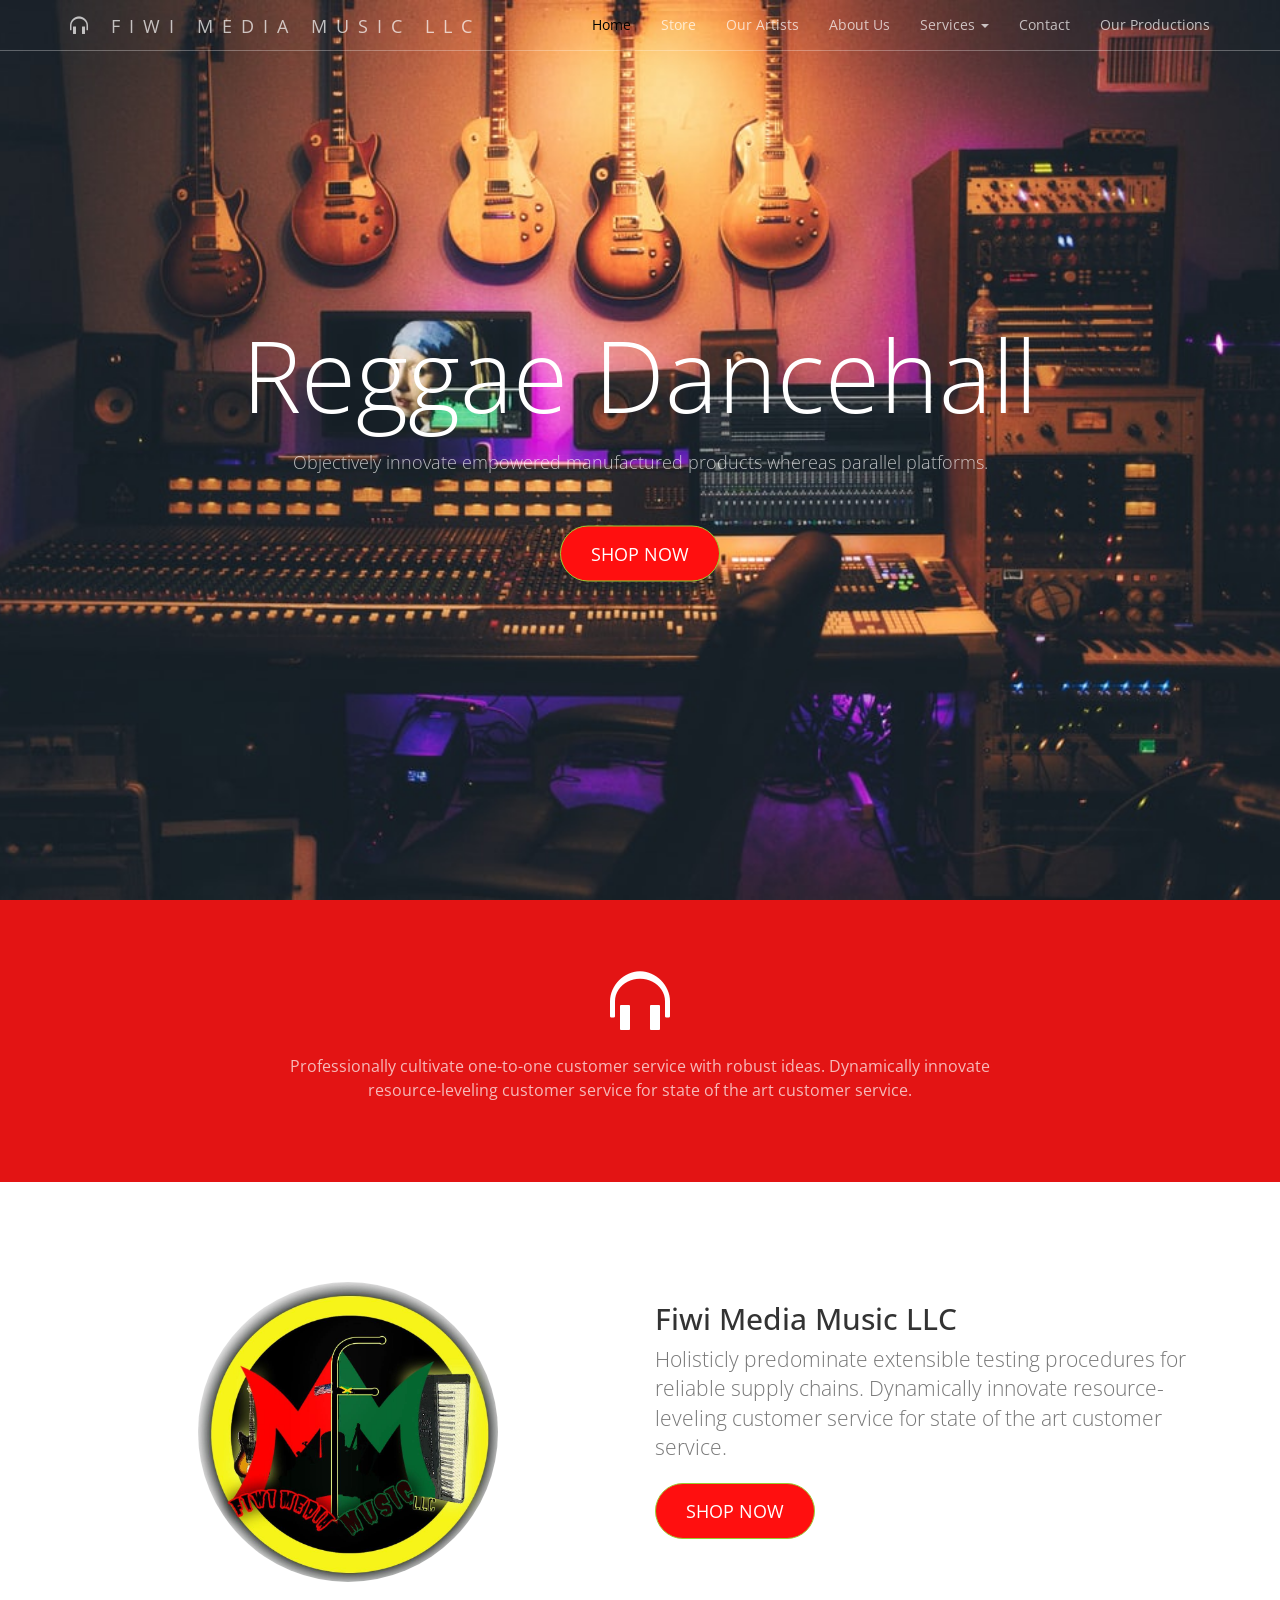
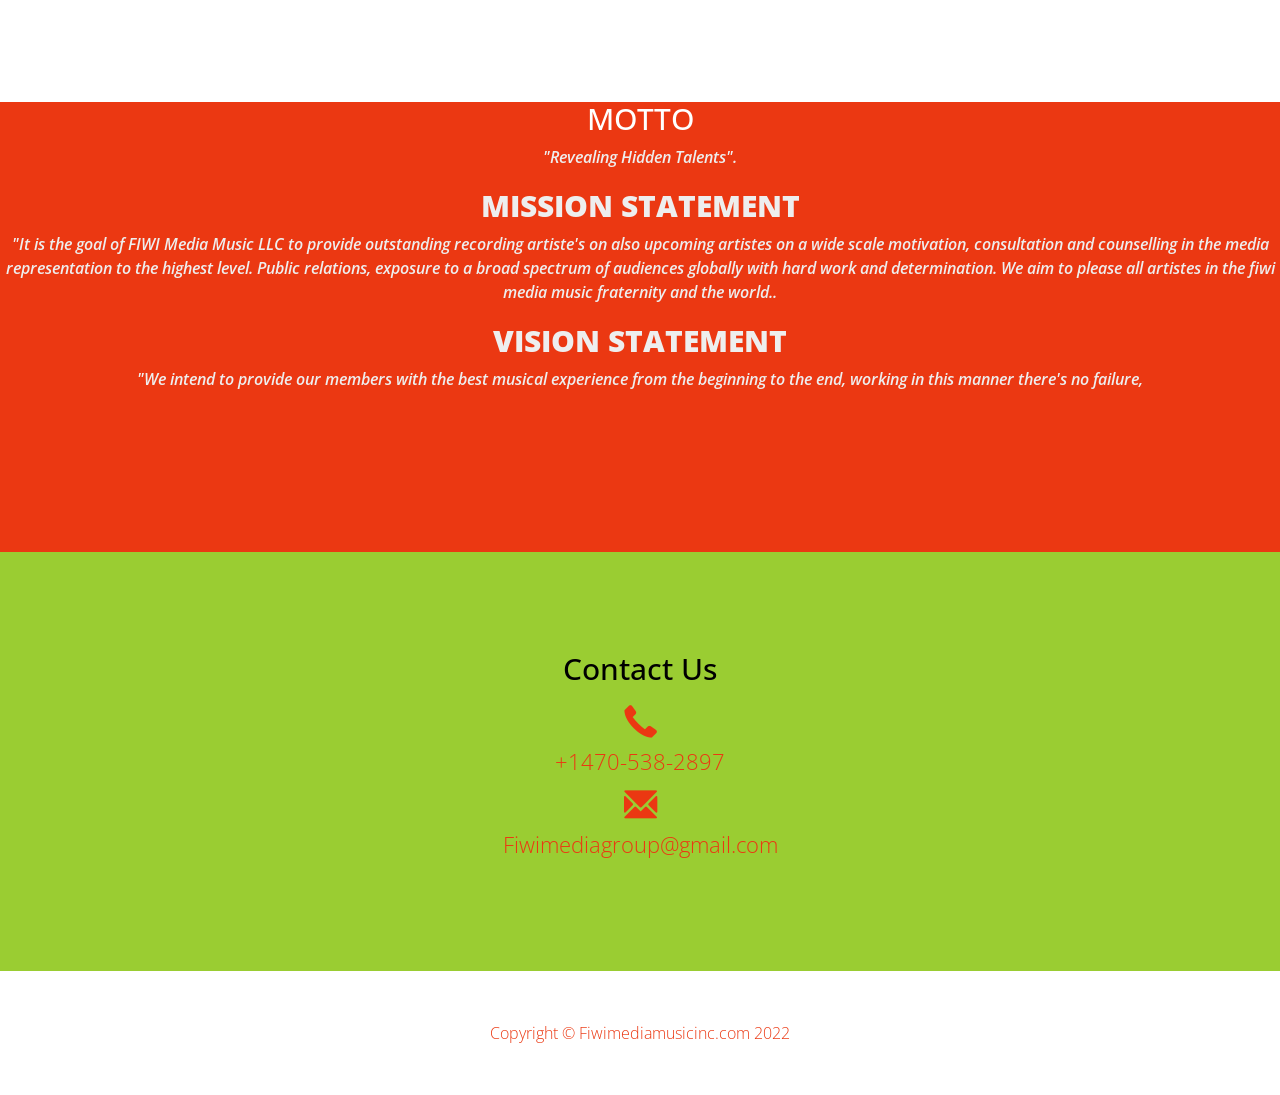
<file: about.html>
<!DOCTYPE html>
<html lang="en">
<head>

    <meta charset="utf-8">
    <meta http-equiv="X-UA-Compatible" content="IE=edge">
    <meta name="viewport" content="width=device-width, initial-scale=1">
    <title>Fiwi Media Music LLC</title>
    <link href="css/bootstrap.min.css" rel="stylesheet">
    <link href="css/custom.css" rel="stylesheet">

  
    <link href='http://fonts.googleapis.com/css?family=Open+Sans:300italic,400italic,600italic,700italic,800italic,400,300,600,700,800' rel='stylesheet' type='text/css'>
    
</head>

<body>


    <nav id="siteNav" class="navbar navbar-default navbar-fixed-top" role="navigation">
        <div class="container">
            
            <div class="navbar-header">
                <button type="button" class="navbar-toggle" data-toggle="collapse" data-target="#navbar">
                    <span class="sr-only">Toggle navigation</span>
                    <span class="icon-bar"></span>
                    <span class="icon-bar"></span>
                    <span class="icon-bar"></span>
                </button>
                <a class="navbar-brand" href="store.html">
                	<span class="glyphicon glyphicon-headphones"></span> 
                	FIWI MEDIA MUSIC LLC
                </a>
            </div>
            <div class="collapse navbar-collapse" id="navbar">
                <ul class="nav navbar-nav navbar-right">
                    <li class="active">
                        <a href="index.html">Home</a>
                    </li>
                    <li>
                        <a href="store.html">Store</a>
                    </li>
                    <li>
                        <a href="ourartists.html">Our Artists</a>
                    </li>
                    <li>
                        <a href="about.html">About Us</a>
                    </li>
					<li class="dropdown">
						<a href="#" class="dropdown-toggle" data-toggle="dropdown" role="button" aria-haspopup="true" aria-expanded="false">Services <span class="caret"></span></a>
						<ul class="dropdown-menu" aria-labelledby="about-us">
							<li><a href="#">Recording</a></li>
							<li><a href="#">Beats/Riddim</a></li>
							<li><a href="#"></a>Websites</li>
                            <li><a href="#"></a>Graphic Designing</li>
                            <li><a href="#"></a>Mix and Mastering</li>
                            <li><a href="#"></a>Artist Booking</li>
                            <li><a href="#"></a>Dj's</li>
						</ul>
					</li>
                    <li>
                        <a href="contact.html">Contact</a>
                    </li>
                    <li>
                        <a href="productions.html">Our Productions</a>
                    </li>
                </ul>
                
            </div>
        </div>
    </nav>

    <header>
        <div class="header-content">
            <div class="header-content-inner">
                <h1>Reggae Dancehall</h1>
                <p>Objectively innovate empowered manufactured products whereas parallel platforms.</p>
                <a href="#" class="btn btn-primary btn-lg">Shop Now</a>
            </div>
        </div>
    </header>

	
    <section class="intro">
        <div class="container">
            <div class="row">
                <div class="col-lg-8 col-lg-offset-2">
                	<span class="glyphicon glyphicon-headphones" style="font-size: 60px"></span>
                    <h2 class="section-heading"></h2>
                    <p class="text-light">Professionally cultivate one-to-one customer service with robust ideas. Dynamically innovate resource-leveling customer service for state of the art customer service.</p>
                </div>
            </div>
        </div>
    </section>
    <section>
      <section class="content">
        <div class="container">
            <div class="row">
                <div class="col-sm-6">
                    <img class="img-responsive img-circle center-block" src="images/logo.jpg" width="300px" alt="">
                </div>
                <div class="col-sm-6">
                  <h2 class="section-header">Fiwi Media Music LLC</h2>
                  <p class="lead text-muted">Holisticly predominate extensible testing procedures for reliable supply chains. Dynamically innovate resource-leveling customer service for state of the art customer service.</p>
                  <a href="https://music.apple.com/us/album/spiritual-energy/1620074470" class="btn btn-primary btn-lg">Shop Now</a>
                </div>                
                
            </div>
        </div>
    </section>

    <div class="about-section">
      <h2 class="aboutthis">MOTTO</h2>
      <p class="dread1">"Revealing Hidden Talents".</p>
      <h2 class="dread">MISSION STATEMENT</h2>
      <p class="dread1">"It is the goal of FIWI Media Music LLC  to provide outstanding recording artiste's on also upcoming artistes on a wide scale motivation, consultation and counselling in the media representation to the highest level. Public relations, exposure to a broad spectrum of audiences globally with hard work and determination.

        We aim to please all artistes in the fiwi media music  fraternity and the world..</p>
        <h2 class="dread">VISION STATEMENT</h2>
        <p class="dread1">"We intend to provide our members with the best musical experience from the beginning to the end, working in this manner there's no failure,</p>
    </div>
    </section>
	
    


    
    </section>
    <footer class="page-footer">	
        <div class="contact">
        	<div class="container">
				<h2 class="section-heading">Contact Us</h2>
				<p><span class="glyphicon glyphicon-earphone"></span><br> +1470-538-2897</p>
				<p><span class="glyphicon glyphicon-envelope"></span><br> Fiwimediagroup@gmail.com</p>
        	</div>
        </div>     
        <div class="small-print">
        	<div class="container">
        		<p>Copyright &copy; Fiwimediamusicinc.com 2022</p>
        	</div>
        </div>
        
    </footer>

  
    <script src="js/jquery-1.11.3.min.js"></script>
    <script src="js/bootstrap.min.js"></script>
    <script src="js/jquery.easing.min.js"></script>
    <script src="js/custom.js"></script>

</body>

</html>
</file>
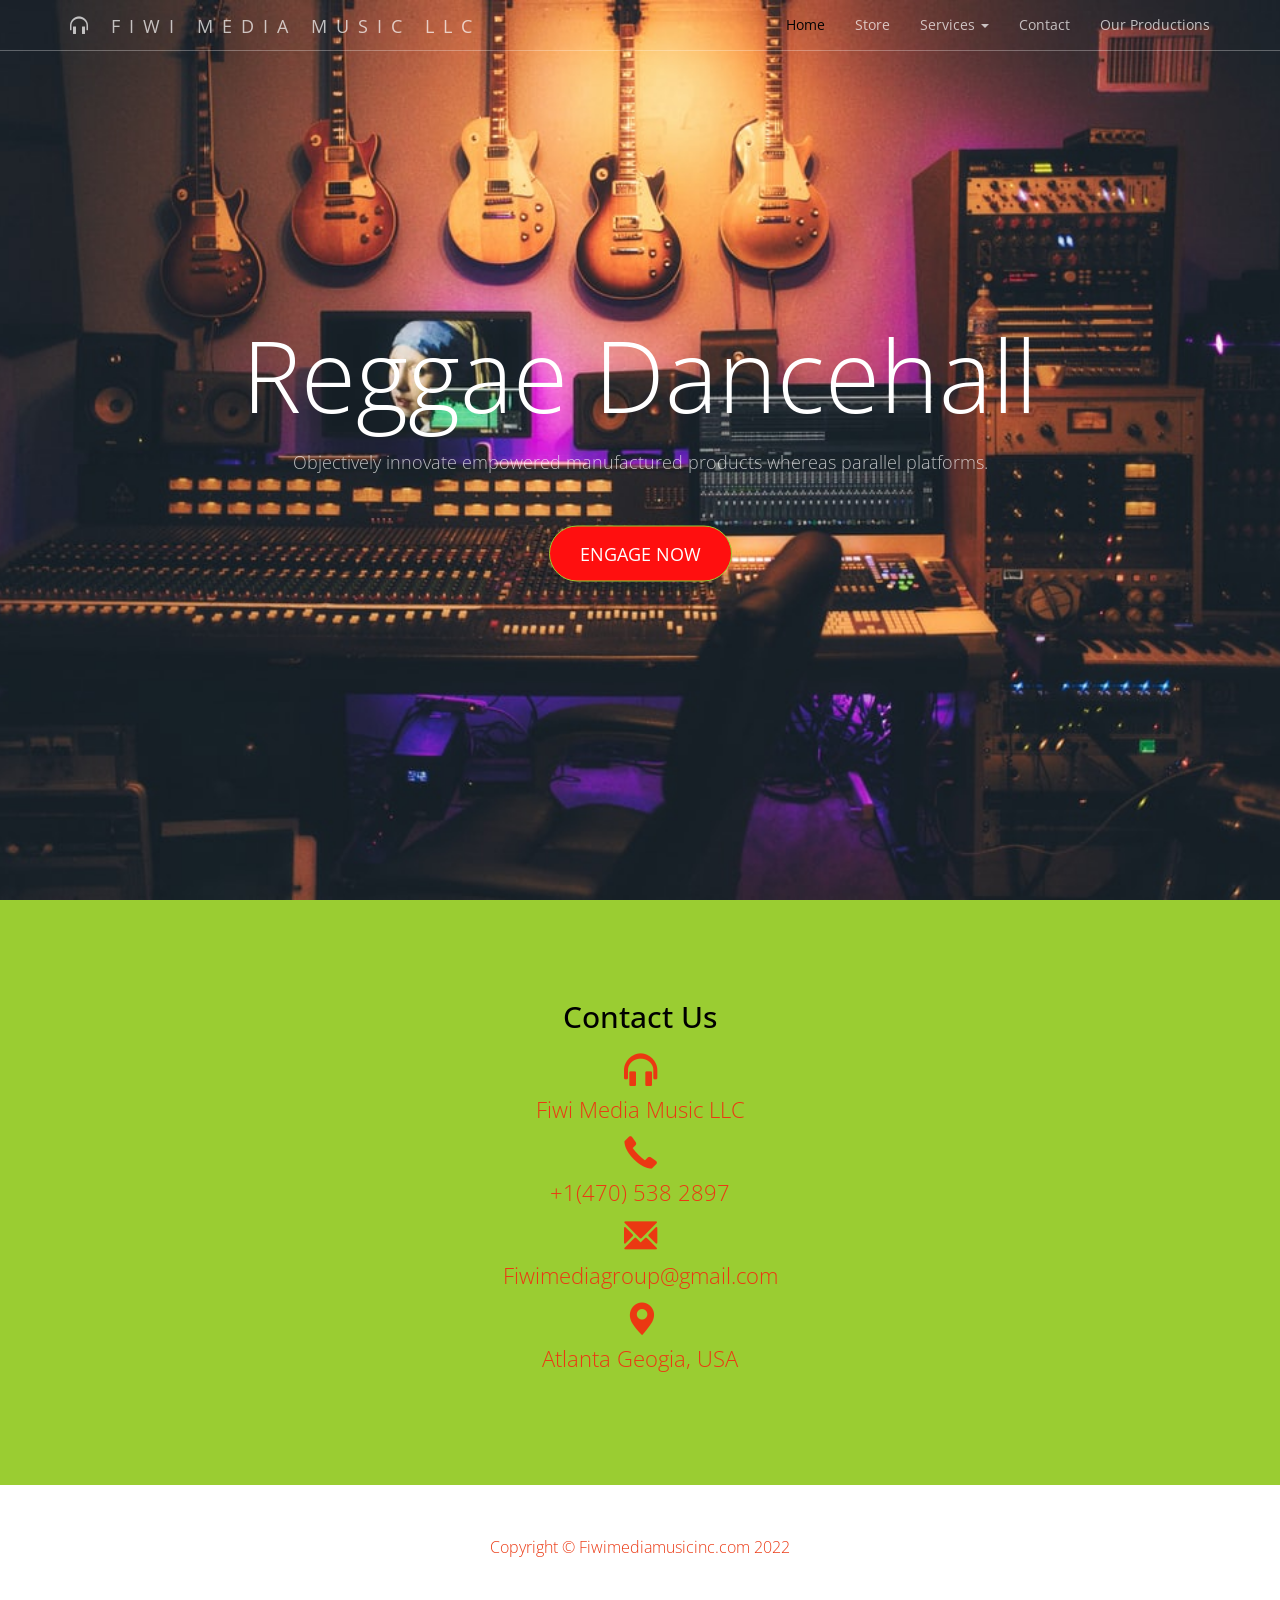
<file: contact.html>
<!DOCTYPE html>
<html lang="en">
<head>

    <meta charset="utf-8">
    <meta http-equiv="X-UA-Compatible" content="IE=edge">
    <meta name="viewport" content="width=device-width, initial-scale=1">
    <title>Fiwi Media Music LLC</title>
    <link href="css/bootstrap.min.css" rel="stylesheet">
    <link href="css/custom.css" rel="stylesheet">

  
    <link href='http://fonts.googleapis.com/css?family=Open+Sans:300italic,400italic,600italic,700italic,800italic,400,300,600,700,800' rel='stylesheet' type='text/css'>
    
</head>

<body>


    <nav id="siteNav" class="navbar navbar-default navbar-fixed-top" role="navigation">
        <div class="container">
            
            <div class="navbar-header">
                <button type="button" class="navbar-toggle" data-toggle="collapse" data-target="#navbar">
                    <span class="sr-only">Toggle navigation</span>
                    <span class="icon-bar"></span>
                    <span class="icon-bar"></span>
                    <span class="icon-bar"></span>
                </button>
                <a class="navbar-brand" href="store.html">
                	<span class="glyphicon glyphicon-headphones"></span> 
                	FIWI MEDIA MUSIC LLC
                </a>
            </div>
            <div class="collapse navbar-collapse" id="navbar">
                <ul class="nav navbar-nav navbar-right">
                    <li class="active">
                        <a href="index.html">Home</a>
                    </li>
                    <li>
                        <a href="store.html">Store</a>
                    </li>
					<li class="dropdown">
						<a href="#" class="dropdown-toggle" data-toggle="dropdown" role="button" aria-haspopup="true" aria-expanded="false">Services <span class="caret"></span></a>
						<ul class="dropdown-menu" aria-labelledby="about-us">
							<li><a href="#">Studio Items</a></li>
							<li><a href="#">Beats/Riddim</a></li>
							<li><a href="#"></a>Websites</li>
                            <li><a href="#"></a>Graphic Designing</li>
                            <li><a href="#"></a>Mix and Mastering</li>
                            <li><a href="#"></a>Artist Booking</li>
                            <li><a href="#"></a>Dj's</li>
						</ul>
					</li>
                    <li>
                        <a href="contact.html">Contact</a>
                    </li>
                    <li>
                        <a href="productions.html">Our Productions</a>
                    </li>
                </ul>
                
            </div>
        </div>
    </nav>

    <header>
        <div class="header-content">
            <div class="header-content-inner">
                <h1>Reggae Dancehall</h1>
                <p>Objectively innovate empowered manufactured products whereas parallel platforms.</p>
                <a href="#" class="btn btn-primary btn-lg">Engage Now</a>
            </div>
        </div>
    </header>

	
    <footer class="page-footer">	
        <div class="contact">
        	<div class="container">
				<h2 class="section-heading">Contact Us</h2>
                <p><span class="glyphicon glyphicon-headphones"></span><br> Fiwi Media Music LLC</p>
				<p><span class="glyphicon glyphicon-earphone"></span><br> +1(470) 538 2897</p>
				<p><span class="glyphicon glyphicon-envelope"></span><br> Fiwimediagroup@gmail.com</p>
                <p><span class="glyphicon glyphicon-map-marker"></span><br> Atlanta Geogia, USA</p>
                
        	</div>
        </div>     
        <div class="small-print">
        	<div class="container">
        		<p>Copyright &copy; Fiwimediamusicinc.com 2022</p>
        	</div>
        </div>
        
    </footer>

  
    <script src="js/jquery-1.11.3.min.js"></script>
    <script src="js/bootstrap.min.js"></script>
    <script src="js/jquery.easing.min.js"></script>
    <script src="js/custom.js"></script>

</body>

</html>
</file>
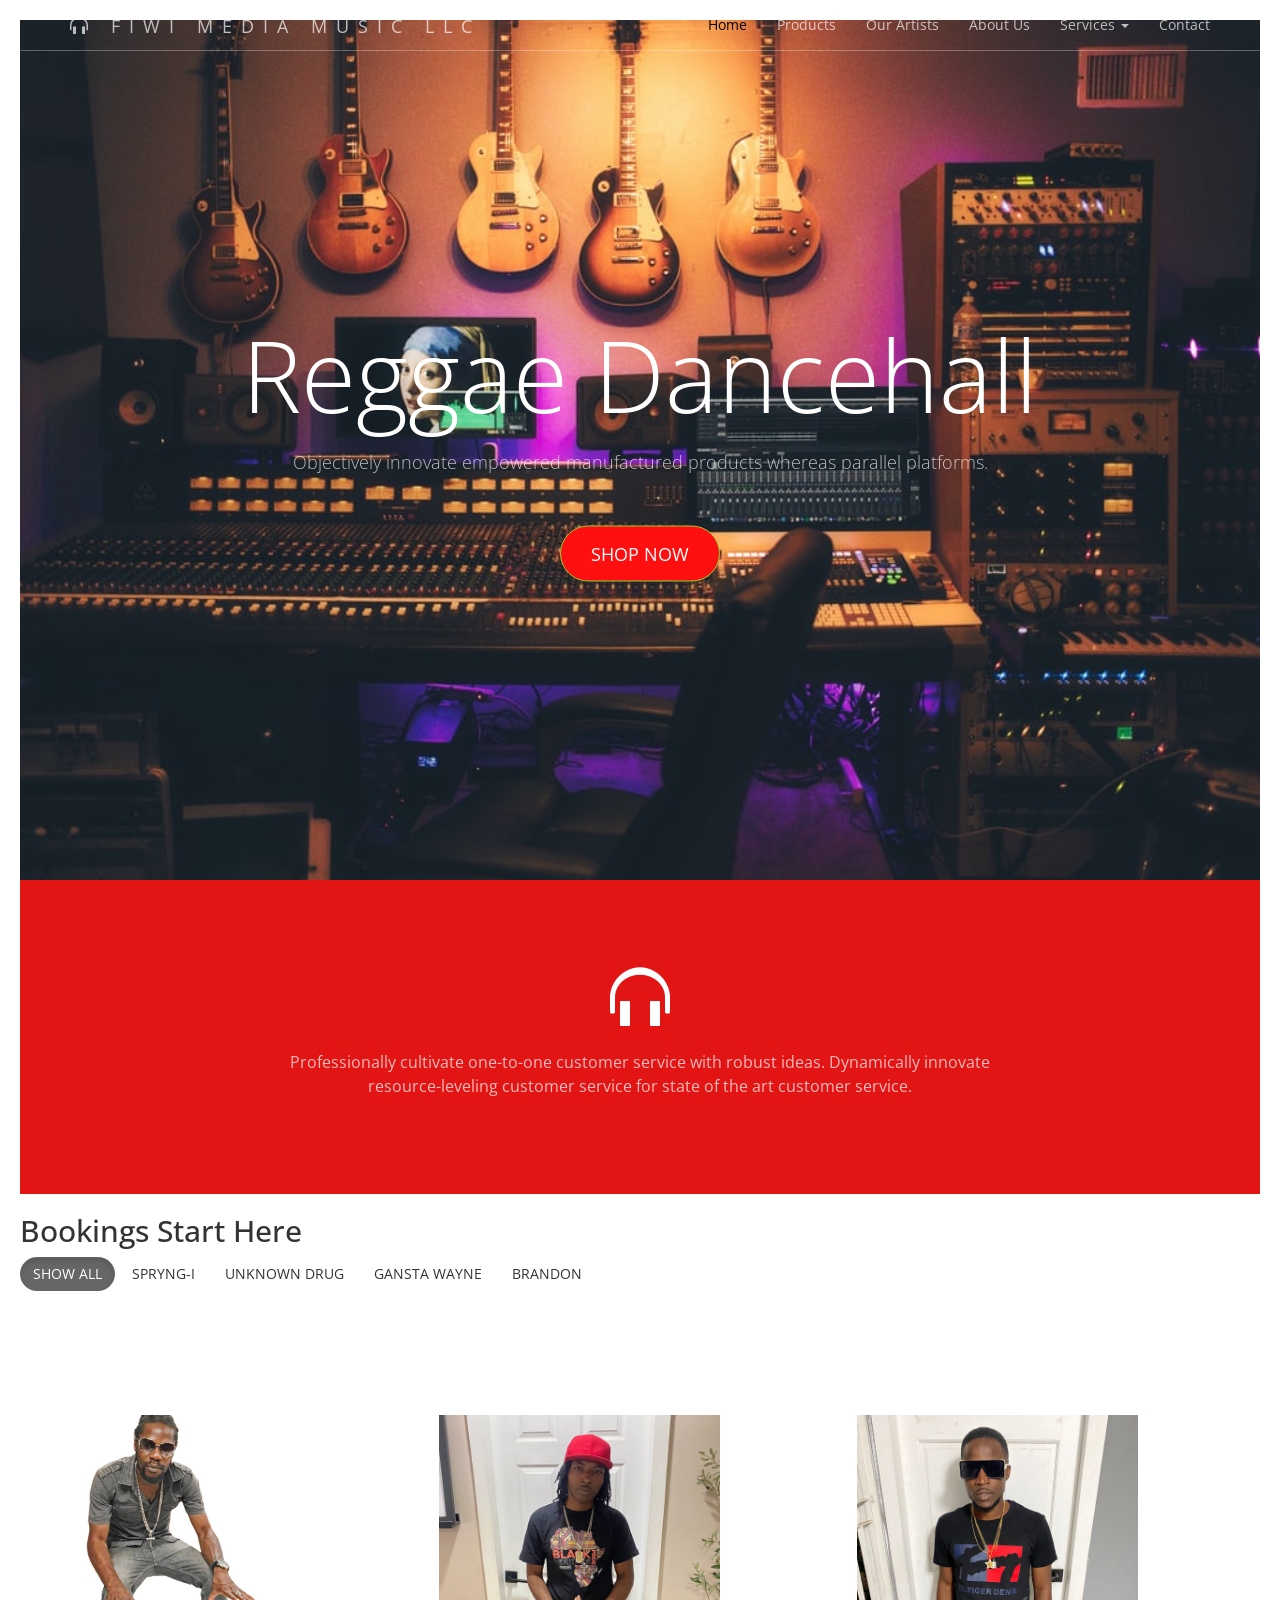
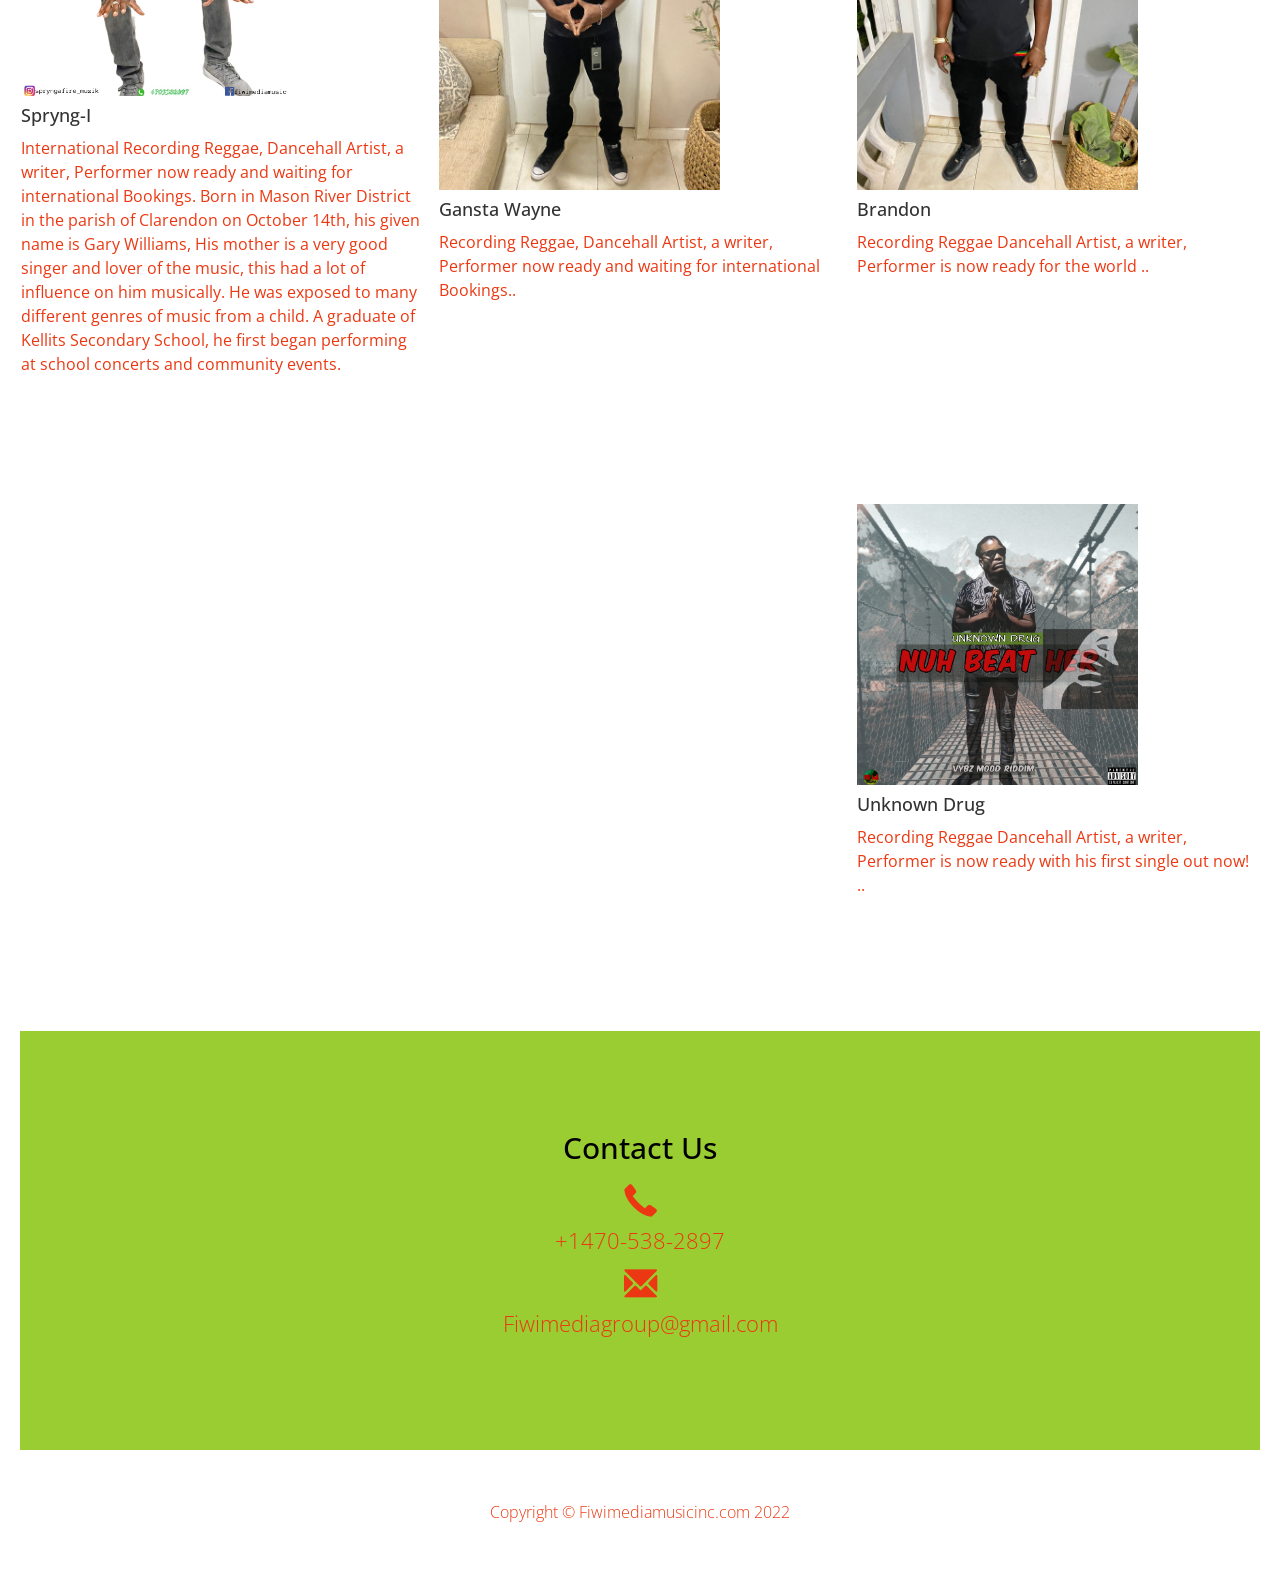
<file: ourartists.html>
<!DOCTYPE html>
<html lang="en">
<head>

    <meta charset="utf-8">
    <meta http-equiv="X-UA-Compatible" content="IE=edge">
    <meta name="viewport" content="width=device-width, initial-scale=1">
    <title>Fiwi Media Music LLC</title>
    <link href="css/booking.css" rel="stylesheet">
    <link href="css/bootstrap.min.css" rel="stylesheet">
    <link href="css/custom.css" rel="stylesheet">
    
  
    <link href='http://fonts.googleapis.com/css?family=Open+Sans:300italic,400italic,600italic,700italic,800italic,400,300,600,700,800' rel='stylesheet' type='text/css'>
    
</head>

<body>


    <nav id="siteNav" class="navbar navbar-default navbar-fixed-top" role="navigation">
        <div class="container">
            
            <div class="navbar-header">
                <button type="button" class="navbar-toggle" data-toggle="collapse" data-target="#navbar">
                    <span class="sr-only">Toggle navigation</span>
                    <span class="icon-bar"></span>
                    <span class="icon-bar"></span>
                    <span class="icon-bar"></span>
                </button>
                <a class="navbar-brand" href="#">
                	<span class="glyphicon glyphicon-headphones"></span> 
                	FIWI MEDIA MUSIC LLC
                </a>
            </div>
            <div class="collapse navbar-collapse" id="navbar">
                <ul class="nav navbar-nav navbar-right">
                    <li class="active">
                        <a href="index.html">Home</a>
                    </li>
                    <li>
                        <a href="product.html">Products</a>
                    </li>
                    <li>
                        <a href="ourartists.html">Our Artists</a>
                    </li>
                    <li>
                        <a href="about.html">About Us</a>
                    </li>
                   
					<li class="dropdown">
						<a href="#" class="dropdown-toggle" data-toggle="dropdown" role="button" aria-haspopup="true" aria-expanded="false">Services <span class="caret"></span></a>
						<ul class="dropdown-menu" aria-labelledby="about-us">
							<li><a href="#">Recording</a></li>
							<li><a href="#">Beats/Riddim</a></li>
							<li><a href="#"></a>Websites</li>
                            <li><a href="#"></a>Graphic Designing</li>
                            <li><a href="#"></a>Mix and Mastering</li>
                            <li><a href="#"></a>Artist Booking</li>
                            <li><a href="#"></a>Dj's</li>
						</ul>
					</li>
                    <li>
                        <a href="contact.html">Contact</a>
                    </li>
                </ul>
                
            </div>
        </div>
    </nav>

    <header>
        <div class="header-content">
            <div class="header-content-inner">
                <h1>Reggae Dancehall</h1>
                <p>Objectively innovate empowered manufactured products whereas parallel platforms.</p>
                <a href="#" class="btn btn-primary btn-lg">Shop Now</a>
            </div>
        </div>
    </header>

	
    <section class="intro">
        <div class="container">
            <div class="row">
                <div class="col-lg-8 col-lg-offset-2">
                	<span class="glyphicon glyphicon-headphones" style="font-size: 60px"></span>
                    <h2 class="section-heading"></h2>
                    <p class="text-light">Professionally cultivate one-to-one customer service with robust ideas. Dynamically innovate resource-leveling customer service for state of the art customer service.</p>
                </div>
            </div>
        </div>
    </section>
    <section>
        <h2>Bookings Start Here</h2>
        <div id="myBtnContainer">
          <button class="btn active" onclick="filterSelection('all')"> Show all</button>
          <button class="btn" onclick="filterSelection('spryng-i')"> Spryng-i</button>
          <button class="btn" onclick="filterSelection('Unknown-drug')"> Unknown Drug</button>
          <button class="btn" onclick="filterSelection('gansta-wayne')"> Gansta Wayne</button>
          <button class="btn" onclick="filterSelection('brandon')"> Brandon</button>
        </div>
        
        <!-- Portfolio Gallery Grid -->
        <div class="row">
          <div class="column spryng-i">
            <div class="content">
              <img src="images/Spryng-i.jpg" alt="Spryng-i" style="width:70%">
              <h4>Spryng-I</h4>
              <p>International Recording Reggae, Dancehall Artist, a writer, Performer now ready and waiting for international Bookings.
                Born in Mason River District in the parish of Clarendon on October 14th, 
                his given name is Gary Williams, His mother is a very good singer and  lover of the music, 
                this had a lot of influence on him musically. He was exposed to many different genres of music from a child. A graduate of Kellits Secondary School, 
                he first began performing at school concerts and community events.</p>
            </div>
          </div>
          <div class="column gansta-wayne">
            <div class="content">
              <img src="/images/ganstawayne.jpg" alt="Gansta Wayne" style="width:70%">
              <h4>Gansta Wayne</h4>
              <p> Recording Reggae, Dancehall Artist, a writer, Performer now ready and waiting for international Bookings..</p>
            </div>
          </div>
          <div class="column brandon">
            <div class="content">
              <img src="/images/brandon.jpg" alt="Brandon" style="width:70%">
              <h4>Brandon</h4>
              <p> Recording Reggae Dancehall Artist, a writer, Performer is now ready for the world ..</p>
            </div>
          </div>
        
          <div class="column Unknown-drug">
            <div class="content">
              <img src="/images/drugboss.jpg" alt="Unknowndrug" style="width:70%">
              <h4>Unknown Drug </h4>
              <p>Recording Reggae Dancehall Artist, a writer, Performer is now ready with his first single out now! ..</p>
            </div>
          </div>
         
         
        
         
         
         
        <!-- END GRID -->
        </div> 
    </section>


        </div>
    </section>
    <footer class="page-footer">	
        <div class="contact">
        	<div class="container">
				<h2 class="section-heading">Contact Us</h2>
				<p><span class="glyphicon glyphicon-earphone"></span><br> +1470-538-2897</p>
				<p><span class="glyphicon glyphicon-envelope"></span><br> Fiwimediagroup@gmail.com</p>
        	</div>
        </div>     
        <div class="small-print">
        	<div class="container">
        		<p>Copyright &copy; Fiwimediamusicinc.com 2022</p>
        	</div>
        </div>
        
    </footer>

  
    <script src="js/jquery-1.11.3.min.js"></script>
    <script src="js/bootstrap.min.js"></script>
    <script src="js/jquery.easing.min.js"></script>
    <script src="js/custom.js"></script>
    <script src="js/booking.js"></script>

</body>

</html>
</file>
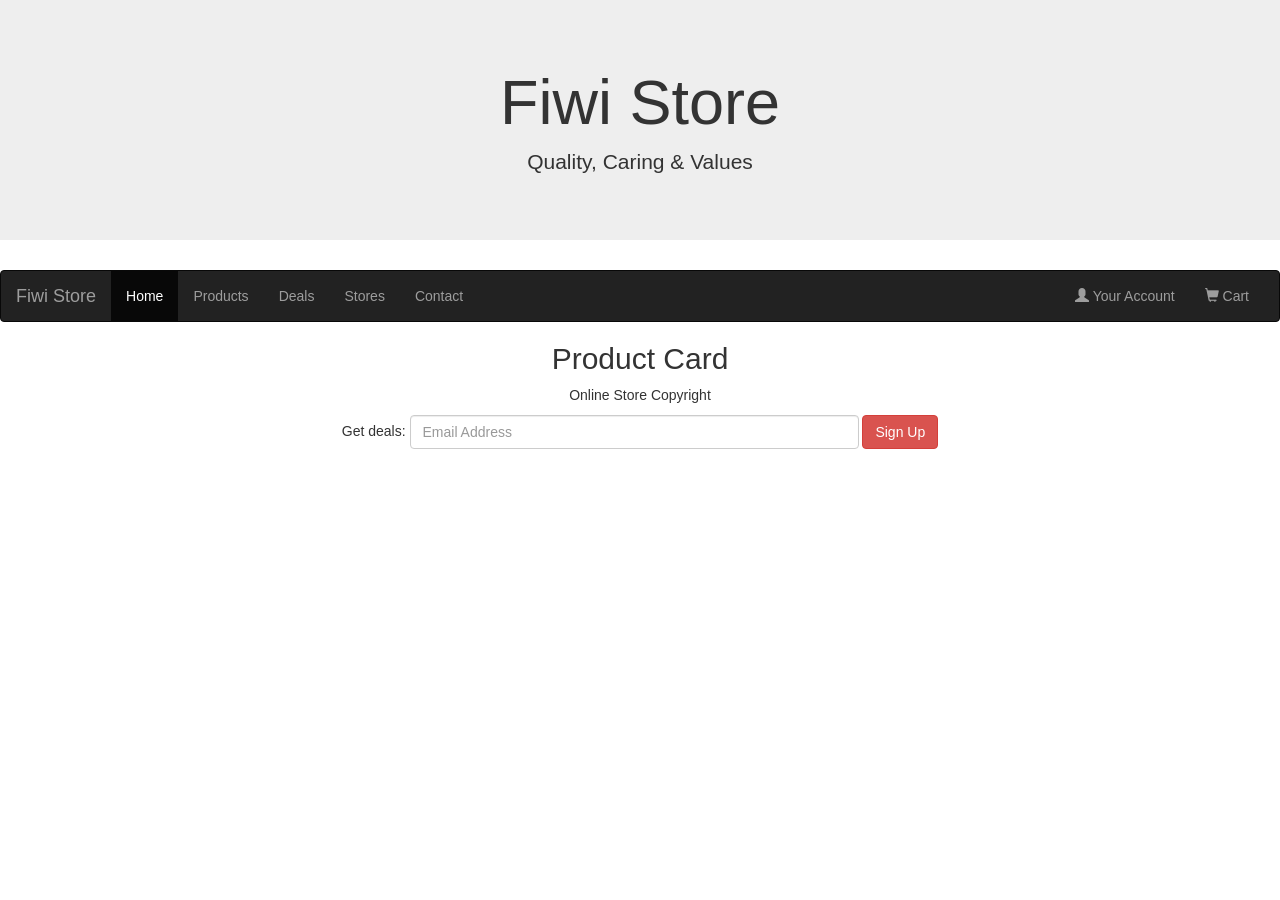
<file: store.html>
<!DOCTYPE html>
<html lang="en">
<head>
    
    <title>FiwiMediaGroup</title>
    <meta charset="utf-8">
    <meta name="viewport" content="width=device-width, initial-scale=1">
    <link rel="stylesheet" href="https://maxcdn.bootstrapcdn.com/bootstrap/3.4.1/css/bootstrap.min.css">
    <script src="https://ajax.googleapis.com/ajax/libs/jquery/3.6.0/jquery.min.js"></script>
    <script src="https://maxcdn.bootstrapcdn.com/bootstrap/3.4.1/js/bootstrap.min.js"></script>
</head>
<body>
    

<div class="jumbotron">
  <div class="container text-center">
    <h1>Fiwi Store</h1>      
    <p>Quality, Caring & Values</p>
  </div>
</div>

<nav class="navbar navbar-inverse">
  <div class="container-fluid">
    <div class="navbar-header">
      <button type="button" class="navbar-toggle" data-toggle="collapse" data-target="#myNavbar">
        <span class="icon-bar"></span>
        <span class="icon-bar"></span>
        <span class="icon-bar"></span>                        
      </button>
      <a class="navbar-brand" href="#">Fiwi Store</a>
    </div>
    <div class="collapse navbar-collapse" id="myNavbar">
      <ul class="nav navbar-nav">
        <li class="active"><a href="index.html">Home</a></li>
        <li><a href="productions.html">Products</a></li>
        <li><a href="#">Deals</a></li>
        <li><a href="store.html">Stores</a></li>
        <li><a href="contact.html">Contact</a></li>
      </ul>
      <ul class="nav navbar-nav navbar-right">
        <li><a href="#"><span class="glyphicon glyphicon-user"></span> Your Account</a></li>
        <li><a href="#"><span class="glyphicon glyphicon-shopping-cart"></span> Cart</a></li>
      </ul>
    </div>
  </div>
</nav>

<h2 style="text-align:center">Product Card</h2>



<footer class="container-fluid text-center">
  <p>Online Store Copyright</p>  
  <form class="form-inline">Get deals:
    <input type="email" class="form-control" size="50" placeholder="Email Address">
    <button type="button" class="btn btn-danger">Sign Up</button>
  </form>
</footer>

</body>
</html>
</file>
<file: css/custom.css>
html,
body {
    width: 100%;
    height: 100%;
    font-family: 'Open Sans','Helvetica Neue',Arial,sans-serif;
}

a {
    color: rgb(4, 5, 2);
    -webkit-transition: all .35s;
    -moz-transition: all .35s;
    transition: all .35s;
}

a:hover,
a:focus {
    color: forestgreen;
}

p {
    font-size: 16px;
    line-height: 1.5;
    color: #eb3812;
}

header {
    position: relative;
    width: 100%;
    min-height: auto;
    text-align: center;
    color: rgb(255, 255, 255);
    background-image: url('../images/thispic.jpg');
    background-position: center;
    -webkit-background-size: cover;
    -moz-background-size: cover;
    background-size: cover;
    -o-background-size: cover;
    image-resolution: -10px;
}

header .header-content {
    position: relative;
    width: 100%;
    padding: 100px 15px 70px;
    text-align: center;
   
}

header .header-content .header-content-inner h1 {
    margin-top: 0;
    margin-bottom: 20px;
    font-size: 50px;
    font-weight: 300;
}

header .header-content .header-content-inner p {
    margin-bottom: 50px;
    font-size: 16px;
    font-weight: 300;
    color: rgba(255,255,255,.7);
}

@media(min-width:768px) {
    header {
        min-height: 100%;
    }

    header .header-content {
        position: absolute;
        top: 50%;
        padding: 0 50px;
        -webkit-transform: translateY(-50%);
        -ms-transform: translateY(-50%);
        transform: translateY(-50%);
    }

    header .header-content .header-content-inner {
        margin-right: auto;
        margin-left: auto;
        max-width: 1000px;
    }

	header .header-content .header-content-inner h1 {
    	font-size: 100px;
		}

    header .header-content .header-content-inner p {
        margin-right: auto;
        margin-left: auto;
        max-width: 80%;
        font-size: 18px;
    }
}

.section-heading {
    margin-top: 0;
    margin-bottom: 20px;
}

.intro {
	color: #fff;
    background-color: rgb(227, 20, 20);
    padding: 70px 0;
    text-align: center;
}

.content {
    padding: 100px 0;
}

.content-2 {
	color: rgb(255, 0, 0);
    background-color: #222;
}

.content-3 {
	padding: 20px 0 40px;
	text-align: center;
}

.promo,
.promo h3,
.promo a:link,
.promo a:visited,
.promo a:hover,
.promo a:active {
    color: white;
	text-shadow: 0px 0px 40px black;
    text-decoration: none;
}

.promo-item {
    height: 200px;
    line-height: 180px;
    text-align: center;
}

.promo-item:hover {
    background-size: 110%; 
    border: 10px solid rgba(255,255,255,0.3);
    line-height: 160px;
}

.promo-item h3 {
    font-size: 40px;
    display: inline-block;
    vertical-align: middle;
}

.item-1 {
	background: url('../images/thispic.jpg');
	}
	
.item-2 {
	background: url('../images/concert.jpg');
	}
	
.item-3 {
	background: url('../images/mypic.jpg');
	}
		
.item-1,
.item-2,
.item-3 {
	background-size: cover;
	background-position: 50% 50%;
	}

.page-footer {
	text-align: center;
	}

.page-footer .contact {
	padding: 100px 0;
	background-color: yellowgreen;
	color: rgb(0, 0, 0);
	}

.page-footer .contact p {
	font-size: 22px;
	font-weight: 300;
	}
	
.content-3 .glyphicon,	
.page-footer .contact .glyphicon {
	font-size: 32px;
	font-weight: 700;
	}
		
.page-footer .small-print {
	padding: 50px 0 40px;
	font-weight: 300;
	}

.text-light {
    color: rgba(255,255,255,.7);
}

.navbar-default {
    border-color: rgba(34,34,34,.05);
    background-color: rgb(253, 0, 0);
    -webkit-transition: all .35s;
    -moz-transition: all .35s;
    transition: all .35s;
}

.navbar-default .navbar-header .navbar-brand {
    color: rgb(0, 0, 0);
}

.navbar-default .navbar-header .navbar-brand:hover,
.navbar-default .navbar-header .navbar-brand:focus {
    color: #eb3812;
}

.navbar-default .nav > li>a,
.navbar-default .nav>li>a:focus {
    color: #222;
}

.navbar-default .nav > li>a:hover,
.navbar-default .nav>li>a:focus:hover {
    color: yellowgreen;
}

.navbar-default .nav > li.active>a,
.navbar-default .nav>li.active>a:focus {
    color: rgb(3, 3, 3)!important;
    background-color: transparent;
}

.navbar-default .nav > li.active>a:hover,
.navbar-default .nav>li.active>a:focus:hover {
    background-color: transparent;
}

@media(min-width:768px) {
    .navbar-default {
        border-color: rgba(255,255,255,.3);
        background-color: transparent;
    }

    .navbar-default .navbar-header .navbar-brand {
        color: rgba(255,255,255,.7);
        letter-spacing: 0.5em;
    }

    .navbar-default .navbar-header .navbar-brand:hover,
    .navbar-default .navbar-header .navbar-brand:focus {
        color: rgb(255, 230, 7);
    }

    .navbar-default .nav > li>a,
    .navbar-default .nav>li>a:focus {
        color: rgba(255,255,255,.7);
    }

    .navbar-default .nav > li>a:hover,
    .navbar-default .nav>li>a:focus:hover {
        color: rgb(223, 29, 29);
    }

    .navbar-default.affix {
        border-color: #fff;
        background-color: rgb(8, 248, 40);
        box-shadow: 0px 7px 20px 0px rgba(0,0,0,0.1);
    }

    .navbar-default.affix .navbar-header .navbar-brand {
        letter-spacing: 0;
        color: yellowgreen;
    }

    .navbar-default.affix .navbar-header .navbar-brand:hover,
    .navbar-default.affix .navbar-header .navbar-brand:focus {
        color: #eb3812;
    }

    .navbar-default.affix .nav > li>a,
    .navbar-default.affix .nav>li>a:focus {
        color: #222;
    }

    .navbar-default.affix .nav > li>a:hover,
    .navbar-default.affix .nav>li>a:focus:hover {
        color: yellowgreen;
    }
}

.btn-default {
    border-color: #fff;
    color: #222;
    background-color: #fff;
    -webkit-transition: all .35s;
    -moz-transition: all .35s;
    transition: all .35s;
}

.btn-default:hover,
.btn-default:focus,
.btn-default.focus,
.btn-default:active,
.btn-default.active,
.open > .dropdown-toggle.btn-default {
    border-color: #eee;
    color: #222;
    background-color: rgb(250, 12, 12);
}

.btn-default:active,
.btn-default.active,
.open > .dropdown-toggle.btn-default {
    background-image: none;
}

.btn-default.disabled,
.btn-default[disabled],
fieldset[disabled] .btn-default,
.btn-default.disabled:hover,
.btn-default[disabled]:hover,
fieldset[disabled] .btn-default:hover,
.btn-default.disabled:focus,
.btn-default[disabled]:focus,
fieldset[disabled] .btn-default:focus,
.btn-default.disabled.focus,
.btn-default[disabled].focus,
fieldset[disabled] .btn-default.focus,
.btn-default.disabled:active,
.btn-default[disabled]:active,
fieldset[disabled] .btn-default:active,
.btn-default.disabled.active,
.btn-default[disabled].active,
fieldset[disabled] .btn-default.active {
    border-color: #fff;
    background-color: #fff;
}

.btn-default .badge {
    color: #fff;
    background-color: #222;
}

.btn-primary {
    border-color: yellowgreen;
    color: #fff;
    background-color: rgb(255, 15, 15);
    -webkit-transition: all .35s;
    -moz-transition: all .35s;
    transition: all .35s;
}

.btn-primary:hover,
.btn-primary:focus,
.btn-primary.focus,
.btn-primary:active,
.btn-primary.active,
.open > .dropdown-toggle.btn-primary {
    border-color: rgb(182, 243, 70);
    color: #fff;
    background-color: rgb(219, 222, 16);
}

.btn-primary:active,
.btn-primary.active,
.open > .dropdown-toggle.btn-primary {
    background-image: none;
}

.btn-primary.disabled,
.btn-primary[disabled],
fieldset[disabled] .btn-primary,
.btn-primary.disabled:hover,
.btn-primary[disabled]:hover,
fieldset[disabled] .btn-primary:hover,
.btn-primary.disabled:focus,
.btn-primary[disabled]:focus,
fieldset[disabled] .btn-primary:focus,
.btn-primary.disabled.focus,
.btn-primary[disabled].focus,
fieldset[disabled] .btn-primary.focus,
.btn-primary.disabled:active,
.btn-primary[disabled]:active,
fieldset[disabled] .btn-primary:active,
.btn-primary.disabled.active,
.btn-primary[disabled].active,
fieldset[disabled] .btn-primary.active {
    border-color: rgb(229, 18, 18);
    background-color: rgb(0, 0, 0);
}

.btn-primary .badge {
    color: yellowgreen;
    background-color: #fff;
}


.btn {
    border-radius: 300px;
    text-transform: uppercase;
}

.btn-lg {
    padding: 15px 30px;
}

::-moz-selection {
    text-shadow: none;
    color: #fff;
    background: #222;
}

::selection {
    text-shadow: none;
    color: #fff;
    background: #222;
}

img::selection {
    color: #fff;
    background: 0 0;
}

img::-moz-selection {
    color: #fff;
    background: 0 0;
}

.text-primary {
    color: rgb(225, 13, 13);
}

.bg-primary {
    background-color: rgb(235, 8, 8);
}
.dread {
text-align: center;
text-decoration-color: #06d525;
font-weight: 1000;
color: #eee;

    
}
.dread1 {
    text-align: center;
    text-decoration-color: #06d525;
    font-weight: 600;
    color: #eee;
    font-style: oblique;
    
        
    }
.aboutthis {
    text-align: center;
    text-decoration: solid;
    color: #fff;
}
.about-section {
    background-color: #eb3812;
    height: 50vh;
}
</file>
<file: css/booking.css>
* {
    box-sizing: border-box;
    padding: 0;
    margin: 0;
  }
  
  body {
    background-color: #f1f1f1;
    padding: 20px;
    font-family: Arial;
  }
  
 
  .main {
    max-width: 1000px;
    margin: auto;
  }
  
  h1 {
    font-size: 50px;
    word-break: break-all;
  }
  
  .row {
    margin: 8px -16px;
  }
  
  
  .row,
  .row > .column {
    padding: 8px;
  }
  
  
  .column {
    float: left;
    width: 33.33%;
    display: none; 
  }
  
 
  .row:after {
    content: "";
    display: table;
    clear: both;
  }
  
  
  .content {
    background-color: rgb(255, 255, 255);
    padding: 10px;
  }
  
 
  .show {
    display: block;
  }
  
  
  .btn {
    border: none;
    outline: none;
    padding: 12px 16px;
    background-color: white;
    cursor: pointer;
  }
  
  
  .btn:hover {
    background-color: #ddd;
  }
  
 
  .btn.active {
    background-color: #666;
     color: white;
  }
</file>
